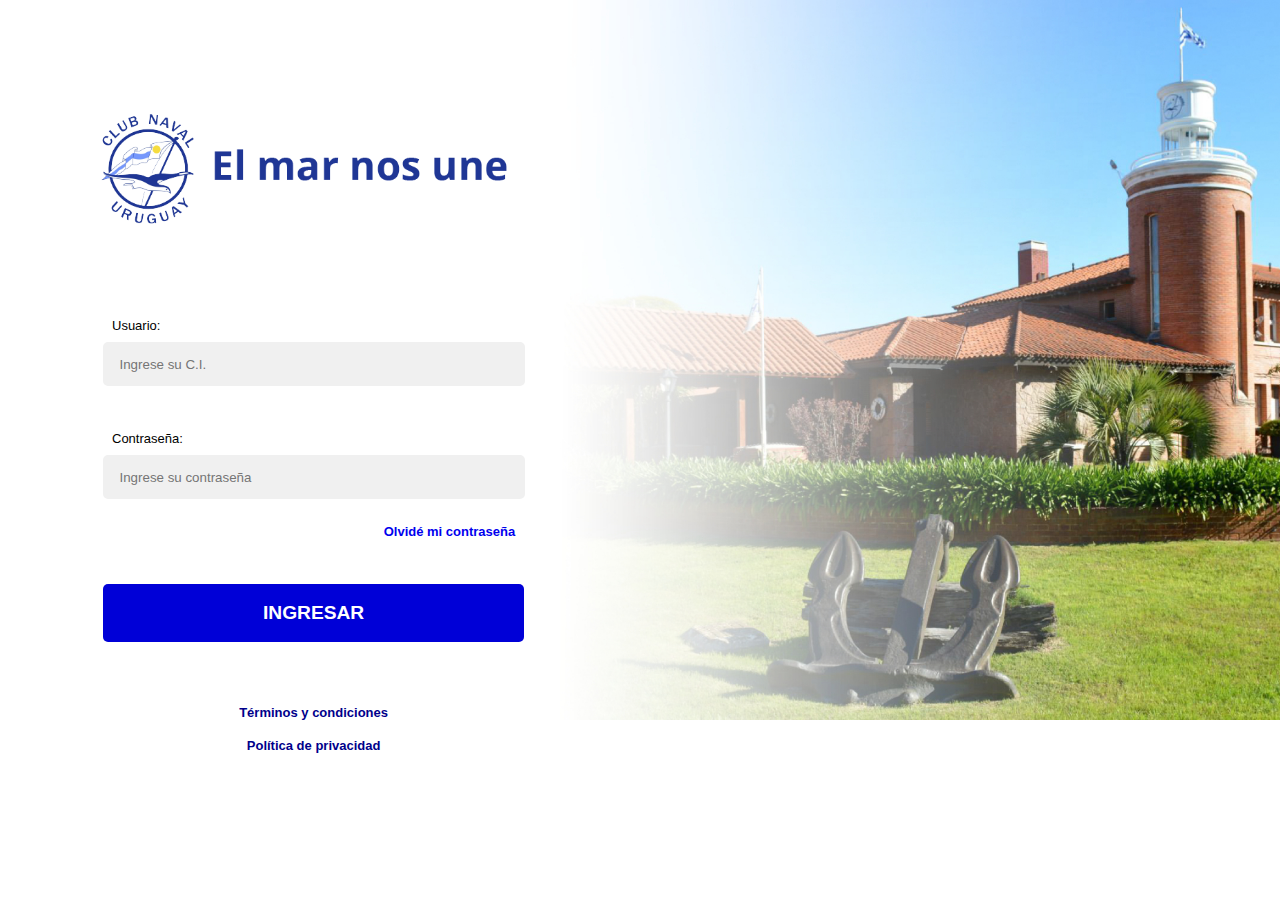
<file: index.html>
<!DOCTYPE html>
<html lang="es">
<head>
    <meta charset="UTF-8">
    <meta http-equiv="X-UA-Compatible" content="IE=edge">
    <meta name="viewport" content="width=device-width, initial-scale=1.0">
    <title>Club Naval - Autogestión de socio</title>
    <link rel="stylesheet" href="./styles/style.css">
</head>
<body class="indexBody">
    <form class="log-container" action="./pages/user-interface.html">
        <img class="imgLogo" src="./img/logo-club-naval.png" alt="logo CLUNA">
        <label class="labelClass" for="userId">Usuario:</label>
        <input class="inputClass" type="text" id="userId" placeholder="Ingrese su C.I." required>
        <label class="labelClass" for="passwordId">Contraseña:</label>
        <input class="inputClass" type="password" id="passwordId" placeholder="Ingrese su contraseña" required>
        <a class="forgotPswdBtn" href="#">Olvidé mi contraseña</a>
        <button class="submitBtn">INGRESAR</button>
        <a class="termsBtn" href="#">Términos y condiciones</a>
        <a class="privacyBtn" href="#">Política de privacidad</a>
    </form>
</body>
</html>
</file>
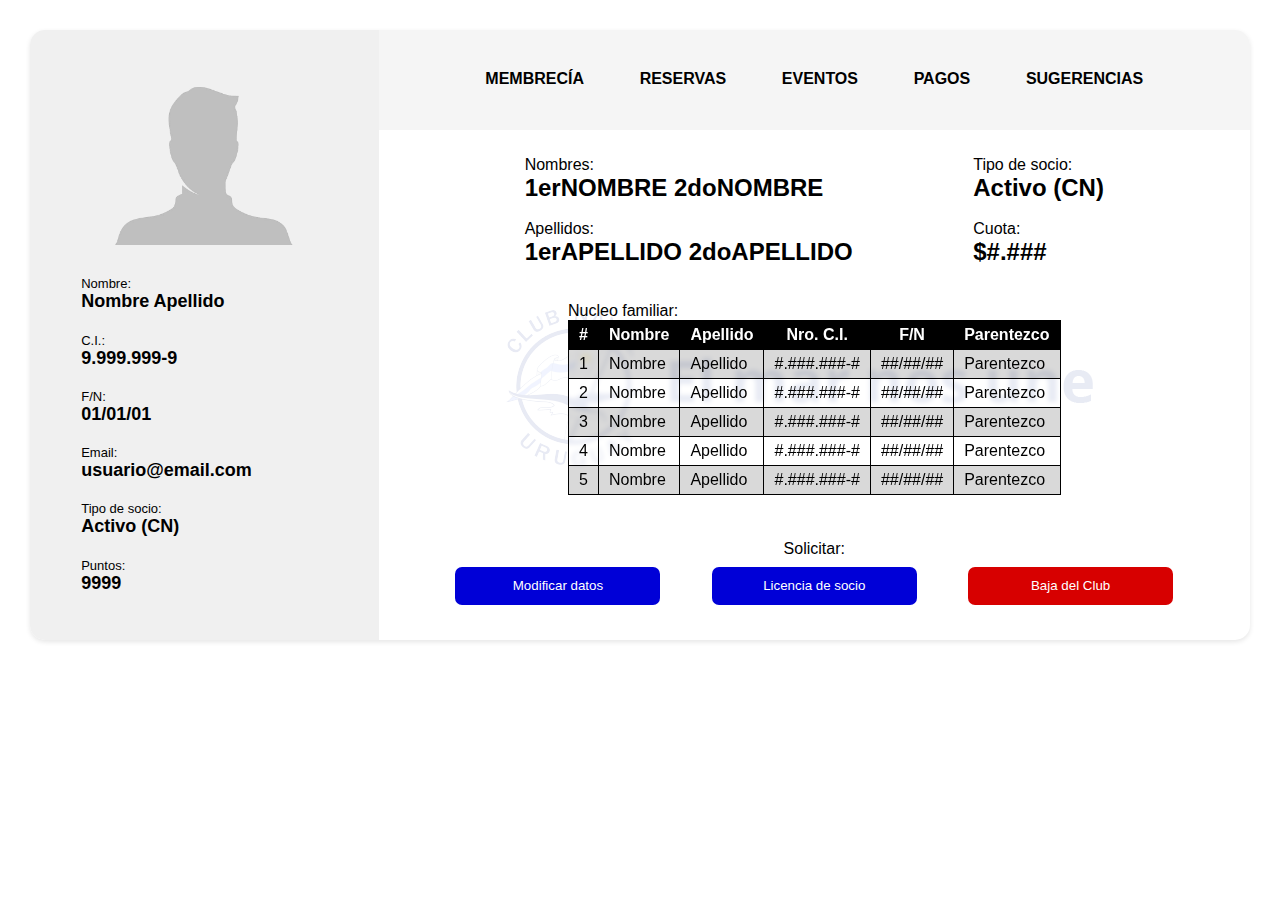
<file: pages/user-interface.html>
<!DOCTYPE html>
<html lang="es">
  <head>
    <meta charset="UTF-8" />
    <meta http-equiv="X-UA-Compatible" content="IE=edge" />
    <meta name="viewport" content="width=device-width, initial-scale=1.0" />
    <title>Club Naval - Autogestión de socio</title>
    <link rel="stylesheet" href="../styles/style.css" />
  </head>
  <body class="interfaceBody">
    <div class="personalData">
      <img
        class="personalDataPic"
        src="../img/profilePic.png"
        alt="foto de perfil"
      />
      <div class="personalDataContainer">
        <p class="personalDataTitle">Nombre:</p>
        <p class="personalDataInfo">Nombre Apellido</p>
      </div>
      <div class="personalDataContainer">
        <p class="personalDataTitle">C.I.:</p>
        <p class="personalDataInfo">9.999.999-9</p>
      </div>
      <div class="personalDataContainer">
        <p class="personalDataTitle">F/N:</p>
        <p class="personalDataInfo">01/01/01</p>
      </div>
      <div class="personalDataContainer">
        <p class="personalDataTitle">Email:</p>
        <p class="personalDataInfo">usuario@email.com</p>
      </div>
      <div class="personalDataContainer">
        <p class="personalDataTitle">Tipo de socio:</p>
        <p class="personalDataInfo">Activo (CN)</p>
      </div>
      <div class="personalDataContainer">
        <p class="personalDataTitle">Puntos:</p>
        <p class="personalDataInfo">9999</p>
      </div>
    </div>
    <div class="personalActivities">
      <div class="operationsMenu">
        <ul class="operationsMenuList">
          <a href="#"><li class="operationsMenuListItem">MEMBRECÍA</li></a>
          <a href="#"><li class="operationsMenuListItem">RESERVAS</li></a>
          <a href="#"><li class="operationsMenuListItem">EVENTOS</li></a>
          <a href="#"><li class="operationsMenuListItem">PAGOS</li></a>
          <a href="#"><li class="operationsMenuListItem">SUGERENCIAS</li></a>
        </ul>
      </div>
    </div>
    <div class="personalDisplayArea">
      <div class="noTag unselect">
        <p class="welcomeMsg">
          Bienvenido/a a tu área de gestión de socio/a. Aquí podrás realizar
          operaciones en relación a tu membrecía, reservar instalaciones,
          consultar eventos y mucho más. Ante cualquier consulta o reclamo, no
          dudes en notificarnos.
        </p>
      </div>

      <div class="membrecyTag">
        <div class="membrecyPersonalInfo">
          <div>
            <label for="nombres">Nombres:</label>
            <h2 class="infoLabel" name="nombres">1erNOMBRE 2doNOMBRE</h2>
            <label for="apellidos">Apellidos:</label>
            <h2 class="infoLabel" name="apellidos">1erAPELLIDO 2doAPELLIDO</h2>
          </div>
          <div>
            <label for="tipo">Tipo de socio:</label>
            <h2 class="infoLabel" name="tipo">Activo (CN)</h2>
            <label for="cuota">Cuota:</label>
            <h2 class="infoLabel" name="cuota">$#.###</h2>
          </div>
        </div>
        <div class="nFamiliarTable">
          <label for="nFamiliar">Nucleo familiar:</label>
          <table name="nFamiliar" class="familyTable infoLabel">
            <tr>
              <th>#</th>
              <th>Nombre</th>
              <th>Apellido</th>
              <th>Nro. C.I.</th>
              <th>F/N</th>
              <th>Parentezco</th>
            </tr>
            <tr>
              <td>1</td>
              <td>Nombre</td>
              <td>Apellido</td>
              <td>#.###.###-#</td>
              <td>##/##/##</td>
              <td>Parentezco</td>
            </tr>
            <tr>
              <td>2</td>
              <td>Nombre</td>
              <td>Apellido</td>
              <td>#.###.###-#</td>
              <td>##/##/##</td>
              <td>Parentezco</td>
            </tr>
            <tr>
              <td>3</td>
              <td>Nombre</td>
              <td>Apellido</td>
              <td>#.###.###-#</td>
              <td>##/##/##</td>
              <td>Parentezco</td>
            </tr>
            <tr>
              <td>4</td>
              <td>Nombre</td>
              <td>Apellido</td>
              <td>#.###.###-#</td>
              <td>##/##/##</td>
              <td>Parentezco</td>
            </tr>
            <tr>
              <td>5</td>
              <td>Nombre</td>
              <td>Apellido</td>
              <td>#.###.###-#</td>
              <td>##/##/##</td>
              <td>Parentezco</td>
            </tr>
          </table>
        </div>
        <div class="membrecyBtns">
          <label for="mbcyBtns">Solicitar:</label>
          <div name="mbcyBtns" class="mbcyBtns">
            <button class="blueBtn">Modificar datos</button>
            <button class="blueBtn">Licencia de socio</button>
            <button class="redBtn">Baja del Club</button>
          </div>
        </div>
      </div>

      <div class="claimsTag unselect">
        <h2>¿QUÉ PODEMOS MEJORAR?</h2>
        <form action="">
          <label for="claim">Área:</label>
          <select class="claimSelect" name="claim" id="">
            <option value="otro">Otro</option>
            <option name="alojamiento">Alojamiento</option>
            <option value="instalaciones">Instalaciones</option>
            <option value="personal">Personal</option>
            <option value="horarios">Horarios</option>
            <option value="servicios">Servicios</option>
          </select>
          <label for="claimText">Ingrese aquí su sugerencia:</label>
          <textarea
            class="claimTextarea"
            name="claimText"
            placeholder="Procure que su sugerencia sea breve y objetiva para que puedamos mejorar nuestros servicios para todos los socios por igual..."
          ></textarea>
          <input type="submit" />
        </form>
      </div>
    </div>
  </body>
</html>
</file>
<file: styles/style.css>
* {
    padding: 0;
    margin: 0;
    font-family: Arial, Helvetica, sans-serif;
}

a:link,
a:visited,
a:hover,
a:active {
    text-decoration: none;
}

.unselect {
    display: none !important;
}

.indexBody {
    background-image: url("../img/club-naval-2.jpg");
    background-size: cover;
    background-repeat: no-repeat;
}

.log-container {
    padding: 2vw;
    display: flex;
    flex-direction: column;
    position: absolute;
    justify-content: center;
    width: 45vw;
    height: 90vh;
    border-radius: 20px;
}

.imgLogo {
    width: 75%;
    margin: 0 auto 10vh auto;
}

.inputClass {
    padding-left: 15px;
    margin: 0 auto 5vh auto;
    width: 70%;
    height: 40px;
    border: none;
    border-radius: 5px;
    background-color: rgb(240, 240, 240);
    border: solid 2px rgb(240, 240, 240);
}

.inputClass:focus {
    border: solid 2px blue;
    outline-width: 0;
}

.labelClass {
    width: 70%;
    margin: 0 auto 1vh auto;
    font-size: small;
}

.forgotPswdBtn {
    font-size: small;
    width: 70%;
    margin: -20px auto 5vh auto;
    text-align: end;
    font-weight: 600;
}

.submitLink {
    text-align: center;
    width: 100%;
}

.submitBtn {
    width: 73%;
    background-color: rgb(0, 0, 215);
    color: white;
    font-size: larger;
    font-weight: 600;
    margin: 0 auto 5vh auto;
    padding: 2vh 0 2vh 0;
    border: none;
    border-radius: 5px;
    cursor: pointer;
    transition: .5s;
}

.submitBtn:hover {
    background-color: blue;
    transition: .5s;
}

.submitBtn:active {
    background-color: rgb(0, 0, 155);
}

.termsBtn, .privacyBtn {
    color: darkblue;
    font-weight: 600;
    font-size: small;
    width: 70%;
    margin: 2vh auto 0 auto;
    text-align: center;
}

/* USER INTERFACE */

.interfaceBody {
    display: grid;
    grid-template-columns: 2fr 5fr;
    grid-template-rows: 100px 10fr;
    grid-template-areas: 
    "data menu"
    "data act";
    margin: 30px;
    border-radius: 15px;
    box-shadow: 0 2px 5px rgba(0, 0, 0, 0.1);
}

.personalData {
    display: flex;
    flex-direction: column;
    grid-area: data;
    padding: 2vw;
    justify-content: space-evenly;
    height: auto;
    background-color: rgb(240, 240, 240);
    border-radius: 15px 0 0 15px;
}

.personalActivities {
    background-color: rgb(245, 245, 245);
    border-radius: 0 15px 0 0;
}

.personalDataPic {
    width: 60%;
    margin: 0 auto 20px auto;
}

.personalDataContainer {
    padding-left: 2vw;
    margin-bottom: 1vh;
}

.personalDataTitle {
    font-size: small;
}

.personalDataInfo {
    font-weight: 600;
    font-size: large;
}

.operationsMenu {
    display: flex;
    height: 100%;
    position: relative;
    grid-area: menu;
    text-align: center;
    border-radius: 0 15px 0 0;
}

.operationsMenuList {
    list-style: none;
    margin: auto;
}

.operationsMenuListItem {
    width: auto;
    display: inline-flex;
    cursor: pointer;
    font-weight: 600;
    padding: 2vh 2vw 2vh 2vw;
    color: black;
    border-bottom: solid 2px rgb(245, 245, 245);
    text-align: center;
}

.operationsMenuListItem:hover {
    border-bottom: solid 2px rgb(0, 0, 200);
}

.operationsMenuListItem:focus {
    border-bottom: solid 2px rgb(0, 0, 200);
}

.personalDisplayArea {
    grid-area: act;
    background-image: url(../img/logo-club-naval1.png);
    background-repeat: no-repeat;
    background-position: center;
}

.personalDisplayArea {
    display: flex;
}

.welcomeMsg {
    margin: 5vh auto;
    width: 70%;
    text-align: center;
    font-style: italic;
    color: rgb(215, 215, 215);
}

/* MEMBRECY TAG */

.membrecyTag {
    width: 100%;
    padding: 2vw;
}

.membrecyPersonalInfo {
    display: flex;
    justify-content: space-evenly;
    width: 100%;
}

.familyTable {
    border-collapse: collapse;
    border-spacing: none;
    backdrop-filter: blur(2px);
}

.familyTable th, .familyTable td {
    border: 1px solid black;
    padding: 5px 10px 5px 10px;
}

.familyTable th {
    background-color: black;
    color: white;
}

.familyTable tr:nth-child(even) {
    background-color: #00000026;
}

.infoLabel {
    margin-bottom: 2vh;
}

.nFamiliarTable {
    width: fit-content;
    margin: 2vh auto 2vh auto;
}

.membrecyBtns {
    width: 100%;
    text-align: center;
    margin-top: 5vh;
}

.mbcyBtns {
    display: flex;
    flex-direction: row;
    justify-content: space-evenly;
}

.mbcyBtns button {
    width: 25%;
    margin: 1vh 0 1vh 0;
}

.blueBtn {
    height: 3vw;
    border: none;
    border-radius: 7px;
    background-color: rgb(0, 0, 215);
    color: white;
    cursor: pointer;
}

.blueBtn:hover {
    background-color: blue;
}

.blueBtn:active {
    background-color: rgb(0, 0, 155);
}

.redBtn {
    height: 3vw;
    border: none;
    border-radius: 7px;
    background-color: rgb(215, 0, 0);
    color: white;
    cursor: pointer;
}

.redBtn:hover {
    background-color: red;
}

.redBtn:active {
    background-color: rgb(155, 0, 0);
}

    /* CLAIMS TAG */

.claimsTag {
    padding: 3vw;
    display: grid;
    grid-template-rows: 1fr 7fr;
    width: 100%;
    height: 85%;
    align-content: none;
}

.claimsTag h2 {
    height: fit-content;
    text-align: center;
}

.claimsTag form {
    display: flex;
    flex-direction: column;
}

.claimSelect {
    width: fit-content;
    margin: 5px 0 20px 0;
}

.claimTextarea {
    height: 65%;
    background-color: transparent;
    backdrop-filter: blur(3px);
    padding: 5px;
    margin: 5px 0 20px 0;
}

.claimsTag form input {
    width: 20%;
    margin: 0 0 0 80%;
    height: 3vw;
    border: none;
    border-radius: 7px;
    background-color: rgb(0, 0, 215);
    color: white;
}

.claimsTag form input:hover {
    background-color: blue;
}

.claimsTag form input:active {
    background-color: rgb(0, 0, 155);
}
</file>
